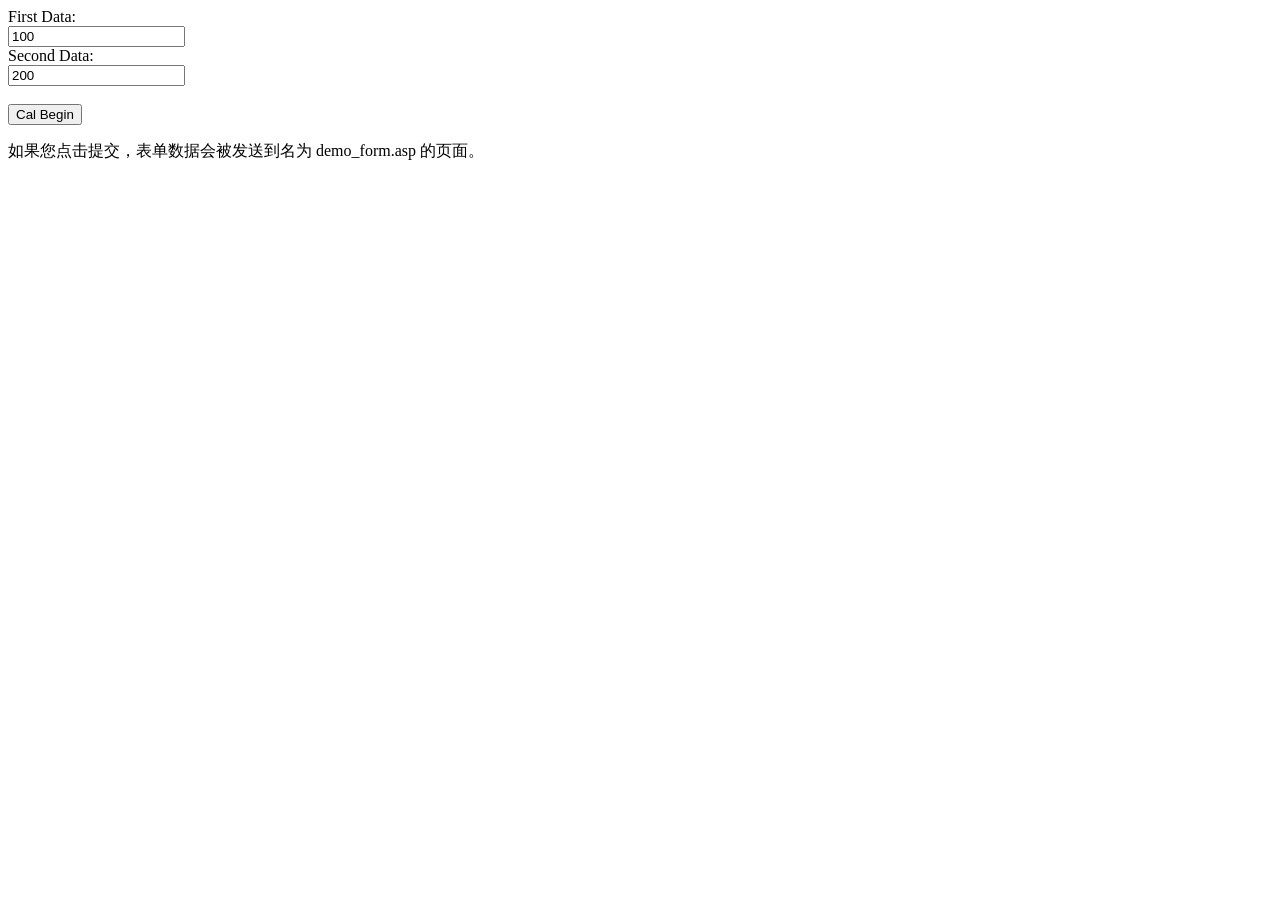
<file: cpp-http/wwwroot/index.html>
<!DOCTYPE html>
<html>
    <meta charset="UTF-8">
    <body>

        <form action="/Cal" method="POST">
            First Data:<br>
            <input type="text" name="x" value="100">
            <br>
            Second Data:<br>
            <input type="text" name="y" value="200">
            <br><br>
            <input type="submit" value="Cal Begin">
        </form> 

        <p>如果您点击提交，表单数据会被发送到名为 demo_form.asp 的页面。</p>

    </body>
</html>
</file>
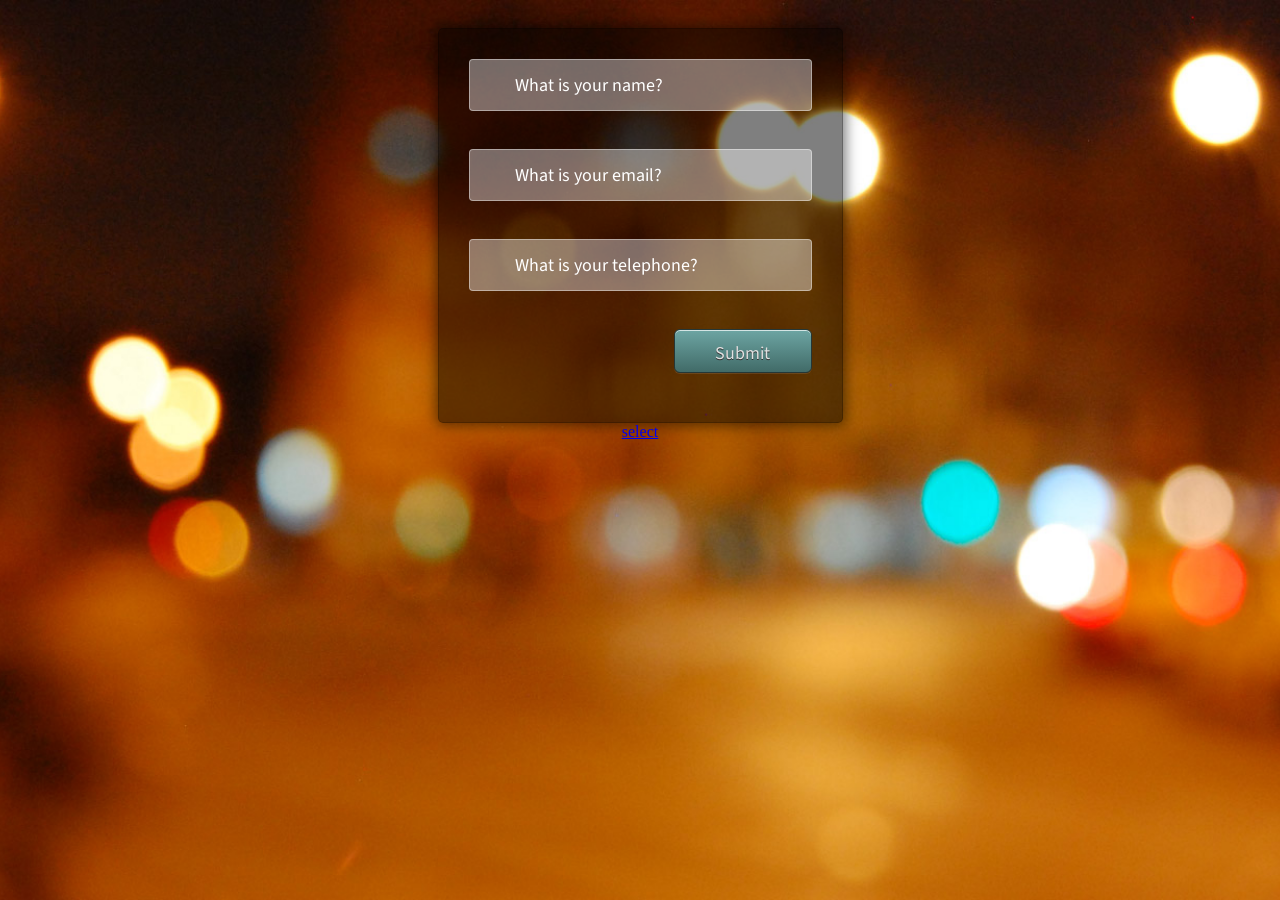
<file: http/wwwroot/index.html>
<!DOCTYPE html>
<html>

<head>

  <meta charset="UTF-8">

  <title>My first server contact added</title>

    <link rel="stylesheet" href="css/style.css" media="screen" type="text/css" />

    <script src="js/modernizr.js"></script>

</head>

<body>

    <div style="width:100%;text-align:center">
    <form action="/cgi/insert_cgi" method="GET">
		<input type="text" placeholder="What is your name?" name="name" class="name" value="">
        <br>
		<input type="text" placeholder="What is your email?" name="emailaddress" class="name" value="">
        <br>
        <input type="text" placeholder="What is your telephone?" name="telephone" class="name" value="">
        <br>
		</textarea>
    <input name="submit" class="btn" type="submit" value="Submit" />
</form>
</div>

    <div style="width:100%;text-align:center">
<a href="http://119.23.234.106:20000/cgi/select_cgi">select</a>
</div>

<!-- <div style="text-align:center;clear:both">
<script src="/gg_bd_ad_720x90.js" type="text/javascript"></script>
<script src="/follow.js" type="text/javascript"></script>
</div>
  <script src='js/jquery.js'></script> -->

</body>

</html>
</file>
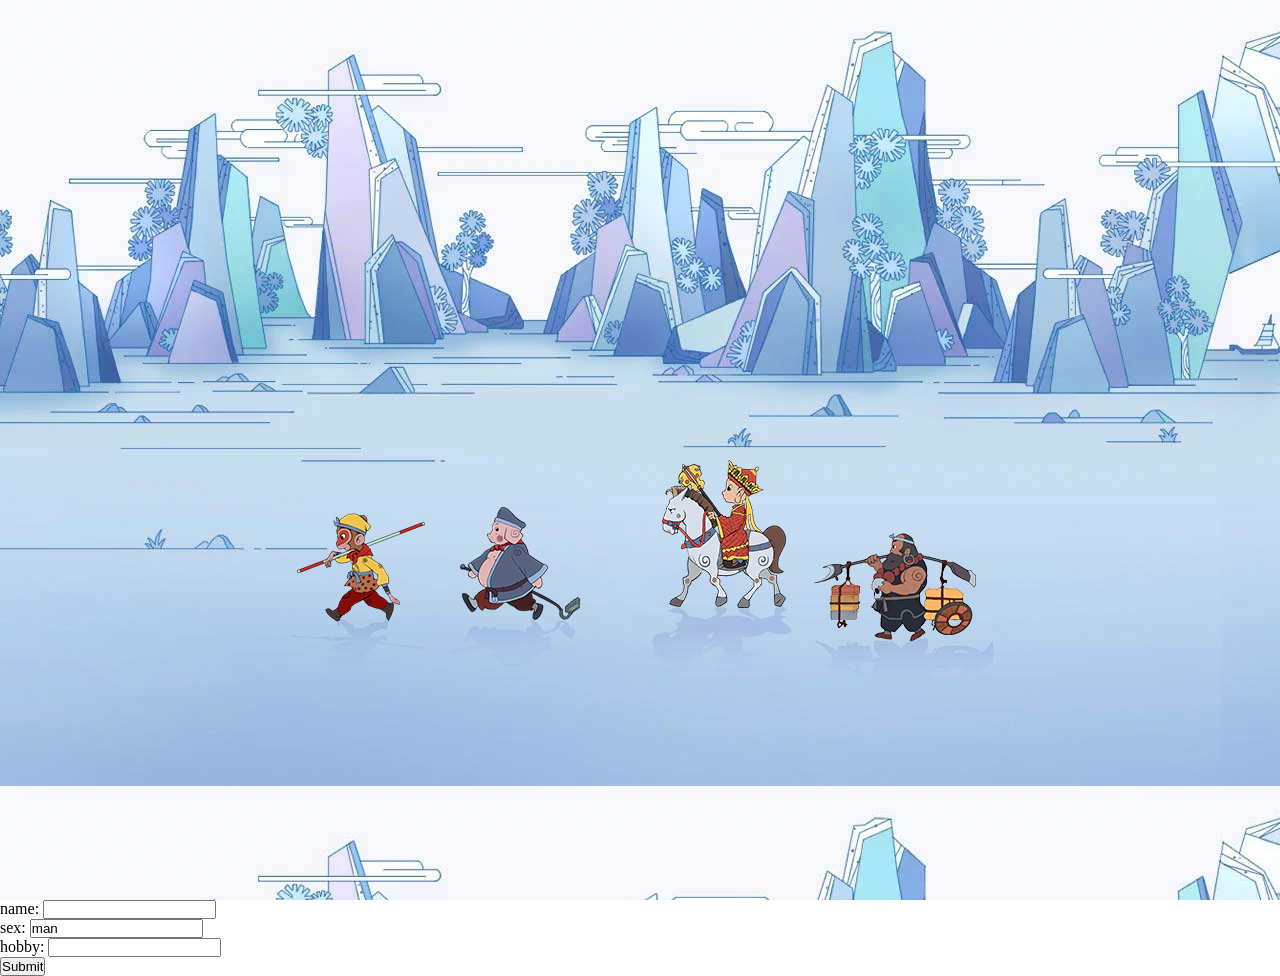
<file: http/wwwroot/tang_tu/index.html>
﻿<!DOCTYPE html>
<html lang="en">
<head>
<meta charset="UTF-8">
<title>my first server</title>
<style type="text/css">
	* {
		padding: 0;
		margin: 0;
		list-style: none;
	}
	html,body {
		height: 100%;
	}
	.main {
		height: 100%;
		width: 100%;
		-webkit-background-size: cover;
		background-size: cover;
		overflow: hidden;
		position: relative;
	}
	.main ul {
		height: 100%;
		width: 3920px;
		position: absolute;
		top: 0;
		left: 0;
		animation: dong 50s linear infinite;
	}
	@keyframes dong {
		0% {
			left: 0;
		}
		100% {
			left: 1920px;
		}
	}
	.main ul li {
		height: 100%;
		width: 100%;
		background: url(imgs/2.jpg);
		float: left;
		margin-left: -2000px;
	}
	.wk {
		z-index: 999;
		width: 200px;
		height: 180px;
		background: url(imgs/west_01_3ca39fe.png) 0 0 no-repeat;
		/*margin: 400px auto;*/
		position: absolute;
		top: 55%;
		left: 20%;
		animation: wkzou 1s steps(8) infinite;
	}
	@keyframes wkzou {
		to {
			background-position: -1600px 0;
		}
	}
	.bj {
		z-index: 999;
		width: 200px;
		height: 180px;
		background: url(imgs/west_02_47bad19.png) 0 0 no-repeat;
		/*margin: 400px auto;*/
		position: absolute;
		top: 55%;
		left: 35%;
		animation: bjzou 1s steps(8) infinite;
	}
	@keyframes bjzou {
		to {
			background-position: -1600px 0;
		}
	}
	.ts {
		z-index: 999;
		width: 170px;
		height: 240px;
		background: url(imgs/west_03_f962447.png) 0 0 no-repeat;
		/*margin: 400px auto;*/
		position: absolute;
		top: 50%;
		left: 50%;
		animation: tszou 1s steps(8) infinite;
	}
	@keyframes tszou {
		to {
			background-position: -1360px 0;
		}
	}
	.ss {
		z-index: 999;
		width: 210px;
		height: 200px;
		background: url(imgs/west_04_6516d80.png) 0 0 no-repeat;
		/*margin: 400px auto;*/
		position: absolute;
		top: 57%;
		left: 62%;
		animation: sszou 1s steps(8) infinite;
	}
	@keyframes sszou {
		to {
			background-position: -1680px 0;
		}
	}
</style>

</head>
<body>

<div class="wk"></div>
<div class="bj"></div>
<div class="ts"></div>
<div class="ss"></div>
<div class="main">
	<ul>
		<li></li>
		<li></li>
	</ul>
</div>


<form action="/cgi/insert_cgi" method="GET">
	name:
	<input type="text" name="name" value="">
	<br>
	sex:
	<input type="text" name=" sex " value="man">
	<br>
	hobby:
	<input type="text" name="hobby" value="">
	<br>
	<input type="submit" value="Submit">
</form>


<!--<form action="/cgi/math_cgi" method="GET">
	x:
	<input type="text" name="x" value="100">
	<br>
	y:
	<input type="text" name="y" value="200">
	<br><br>
	<input type="submit" value="Submit">
</form> -->

</body>
</html>
</file>
<file: http/wwwroot/css/style.css>
@import url(http://fonts.googleapis.com/css?family=Source+Sans+Pro);
body {
	  background:#2d3b36 url(Blurry-city-lights1337.jpg)no-repeat center center fixed;
  	-webkit-background-size: cover;
	  -moz-background-size: cover;
	  -o-background-size: cover;
	  background-size: cover;
    padding-top:20px;
}

form {
    margin-left:auto;
    margin-right:auto;
    width: 343px;
    height: 333px;
    padding:30px;
    border: 1px solid rgba(0,0,0,.2);
    -moz-border-radius: 5px;
    -webkit-border-radius: 5px;
    border-radius: 5px;
    -moz-background-clip: padding;
    -webkit-background-clip: padding-box;
    background-clip: padding-box;
    background: rgba(0, 0, 0, 0.5); 
    -moz-box-shadow: 0 0 13px 3px rgba(0,0,0,.5);
    -webkit-box-shadow: 0 0 13px 3px rgba(0,0,0,.5);
    box-shadow: 0 0 13px 3px rgba(0,0,0,.5);
    overflow: hidden; 
}

textarea{
	  background: rgba(255, 255, 255, 0.4) url(http://luismruiz.com/img/gemicon_message.png) no-repeat scroll 16px 16px; 
    width: 276px;
    height: 110px;
    border: 1px solid rgba(255,255,255,.6);
    -moz-border-radius: 4px;
    -webkit-border-radius: 4px;
    border-radius: 4px;
    -moz-background-clip: padding;
    -webkit-background-clip: padding-box;
    background-clip: padding-box; 
    display:block;
    font-family: 'Source Sans Pro', sans-serif;
    font-size:18px;
    color:#fff;
    padding-left:45px;
    padding-right:20px;
    padding-top:12px;
    margin-bottom:20px;
    overflow:hidden;
}

input {
    width: 276px;
    height: 48px;
    border: 1px solid rgba(255,255,255,.4);
    -moz-border-radius: 4px;
    -webkit-border-radius: 4px;
    border-radius: 4px;
    -moz-background-clip: padding;
    -webkit-background-clip: padding-box;
    background-clip: padding-box; 
    display:block;
    font-family: 'Source Sans Pro', sans-serif;
    font-size:18px;
    color:#fff;
    padding-left:20px;
    padding-right:20px;
    margin-bottom:20px;
}

input[type=submit] {
    cursor:pointer;
}

input.name {
	  background: rgba(255, 255, 255, 0.4) url(http://luismruiz.com/img/gemicon_name.png) no-repeat scroll 16px 16px; 
	  padding-left:45px;
}

input.email {
	  background: rgba(255, 255, 255, 0.4) url(http://luismruiz.com/img/gemicon_email.png) no-repeat scroll 16px 20px;
	  padding-left:45px;
}

input.message {
	  background: rgba(255, 255, 255, 0.4) url(http://luismruiz.com/img/gemicon_message.png) no-repeat scroll 16px 16px;
	  padding-left:45px;
}

::-webkit-input-placeholder {
	  color: #fff;
}

:-moz-placeholder{ 
    color: #fff; 
}

::-moz-placeholder {
    color: #fff;
}

:-ms-input-placeholder {  
	  color: #fff; 
}

input:focus, textarea:focus { 
	  background-color: rgba(0, 0, 0, 0.2);
    -moz-box-shadow: 0 0 5px 1px rgba(255,255,255,.5);
    -webkit-box-shadow: 0 0 5px 1px rgba(255,255,255,.5);
    box-shadow: 0 0 5px 1px rgba(255,255,255,.5);
	  overflow: hidden; 
}

.btn {
	  width: 138px;
	  height: 44px;
	  -moz-border-radius: 4px;
	  -webkit-border-radius: 4px;
	  border-radius: 4px;
	  float:right;
    border: 1px solid #253737;
    background: #416b68;
    background: -webkit-gradient(linear, left top, left bottom, from(#6da5a3), to(#416b68));
    background: -webkit-linear-gradient(top, #6da5a3, #416b68);
    background: -moz-linear-gradient(top, #6da5a3, #416b68);
    background: -ms-linear-gradient(top, #6da5a3, #416b68);
    background: -o-linear-gradient(top, #6da5a3, #416b68);
    background-image: -ms-linear-gradient(top, #6da5a3 0%, #416b68 100%);
    padding: 10.5px 21px;
    -webkit-border-radius: 6px;
    -moz-border-radius: 6px;
    border-radius: 6px;
    -webkit-box-shadow: rgba(255,255,255,0.1) 0 1px 0, inset rgba(255,255,255,0.7) 0 1px 0;
    -moz-box-shadow: rgba(255,255,255,0.1) 0 1px 0, inset rgba(255,255,255,0.7) 0 1px 0;
    box-shadow: rgba(255,255,255,0.1) 0 1px 0, inset rgba(255,255,255,0.7) 0 1px 0;
    text-shadow: #333333 0 1px 0;
    color: #e1e1e1;
}

.btn:hover {
    border: 1px solid #253737;
    text-shadow: #333333 0 1px 0;
    background: #416b68;
    background: -webkit-gradient(linear, left top, left bottom, from(#77b2b0), to(#416b68));
    background: -webkit-linear-gradient(top, #77b2b0, #416b68);
    background: -moz-linear-gradient(top, #77b2b0, #416b68);
    background: -ms-linear-gradient(top, #77b2b0, #416b68);
    background: -o-linear-gradient(top, #77b2b0, #416b68);
    background-image: -ms-linear-gradient(top, #77b2b0 0%, #416b68 100%);
    color: #fff;
 }

.btn:active {
    margin-top:1px;
    text-shadow: #333333 0 -1px 0;
    border: 1px solid #253737;
    background: #6da5a3;
    background: -webkit-gradient(linear, left top, left bottom, from(#416b68), to(#416b68));
    background: -webkit-linear-gradient(top, #416b68, #609391);
    background: -moz-linear-gradient(top, #416b68, #6da5a3);
    background: -ms-linear-gradient(top, #416b68, #6da5a3);
    background: -o-linear-gradient(top, #416b68, #6da5a3);
    background-image: -ms-linear-gradient(top, #416b68 0%, #6da5a3 100%);
    color: #fff;
    -webkit-box-shadow: rgba(255,255,255,0) 0 1px 0, inset rgba(255,255,255,0.7) 0 1px 0;
    -moz-box-shadow: rgba(255,255,255,0) 0 1px 0, inset rgba(255,255,255,0.7) 0 1px 0;
    box-shadow: rgba(255,255,255,0) 0 1px 0, inset rgba(255,255,255,0.7) 0 1px 0;
   }
</file>
